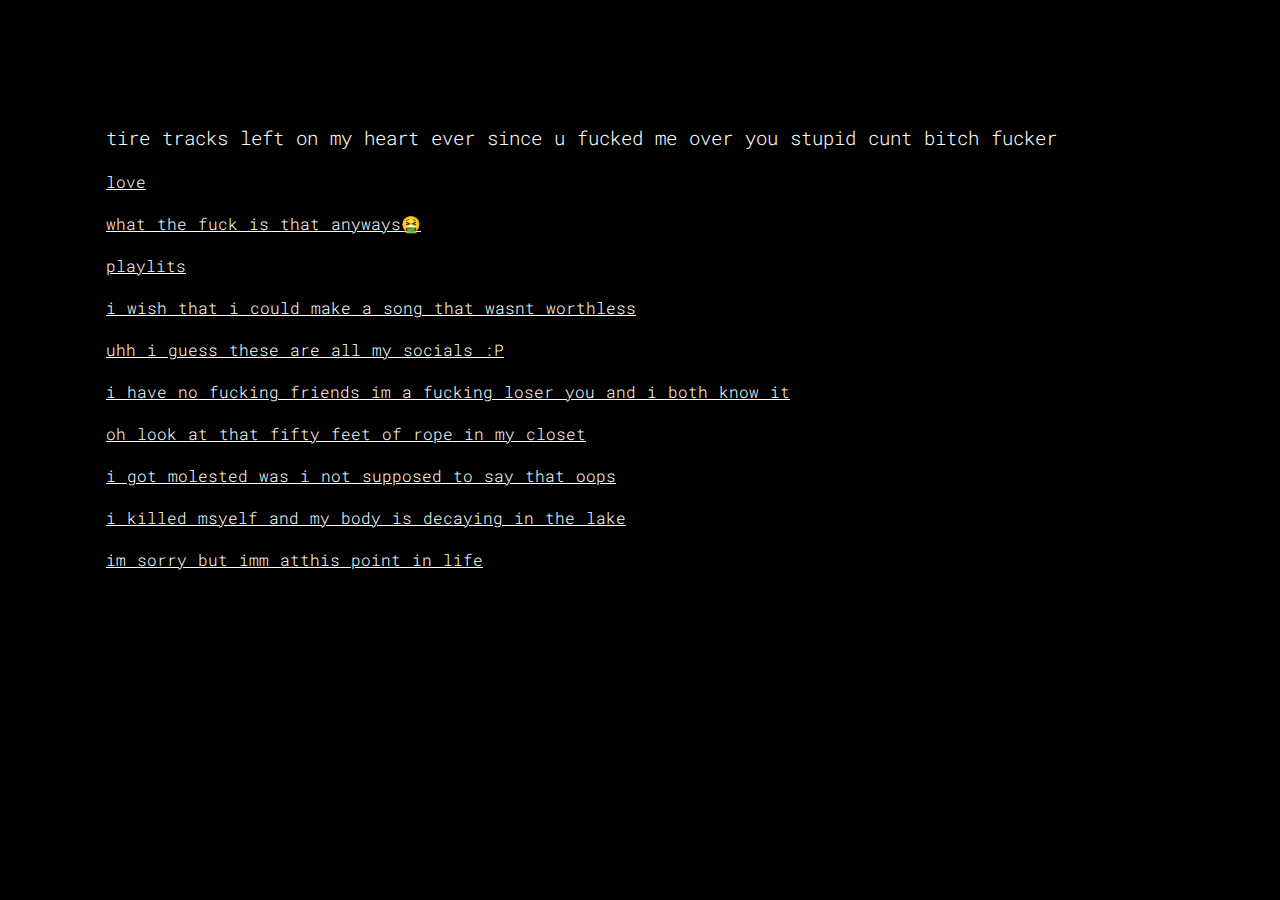
<file: index.html>
<!DOCTYPE html>
<html lang="en">
<head>
    <meta charset="UTF-8">
    <meta http-equiv="X-UA-Compatible" content="IE=edge">
    <meta name="viewport" content="width=device-width, initial-scale=1.0">
    <title>y?</title>
    <link rel="stylesheet" href="css/98.css">
    <link rel="stylesheet" href="css/root.css">
    <link rel="stylesheet" href="https://cdnjs.cloudflare.com/ajax/libs/font-awesome/6.0.0-beta3/css/all.min.css">
    <meta content="#8B0000" data-react-helmet="true" name="theme-color"/>
    <meta name="twitter:card" content="summary_large_image">
</head>
<body>
    <div class="beg">
        <h3>tire tracks left on my heart ever since u fucked me over you stupid cunt bitch fucker</h3>
        <a href="1.html">love</a>
        <a href="3.html">what the fuck is that anyways🤮 </a>
        <a href="2.html">playlits</a>
        <a href="4.html">i wish that i could make a song that wasnt worthless</a>
        <a href="5.html">uhh i guess these are all my socials :P</a>
        <a href="6.html">i have no fucking friends im a fucking loser you and i both know it</a>
        <a href="7.html">oh look at that fifty feet of rope in my closet</a>
        <a href="8.html">i got molested was i not supposed to say that oops</a>
        <a href="9.html">i killed msyelf and my body is decaying in the lake</a>
        <a href="10.html">im sorry but imm atthis point in life</a>
    </div>
</body>
</html>
</file>
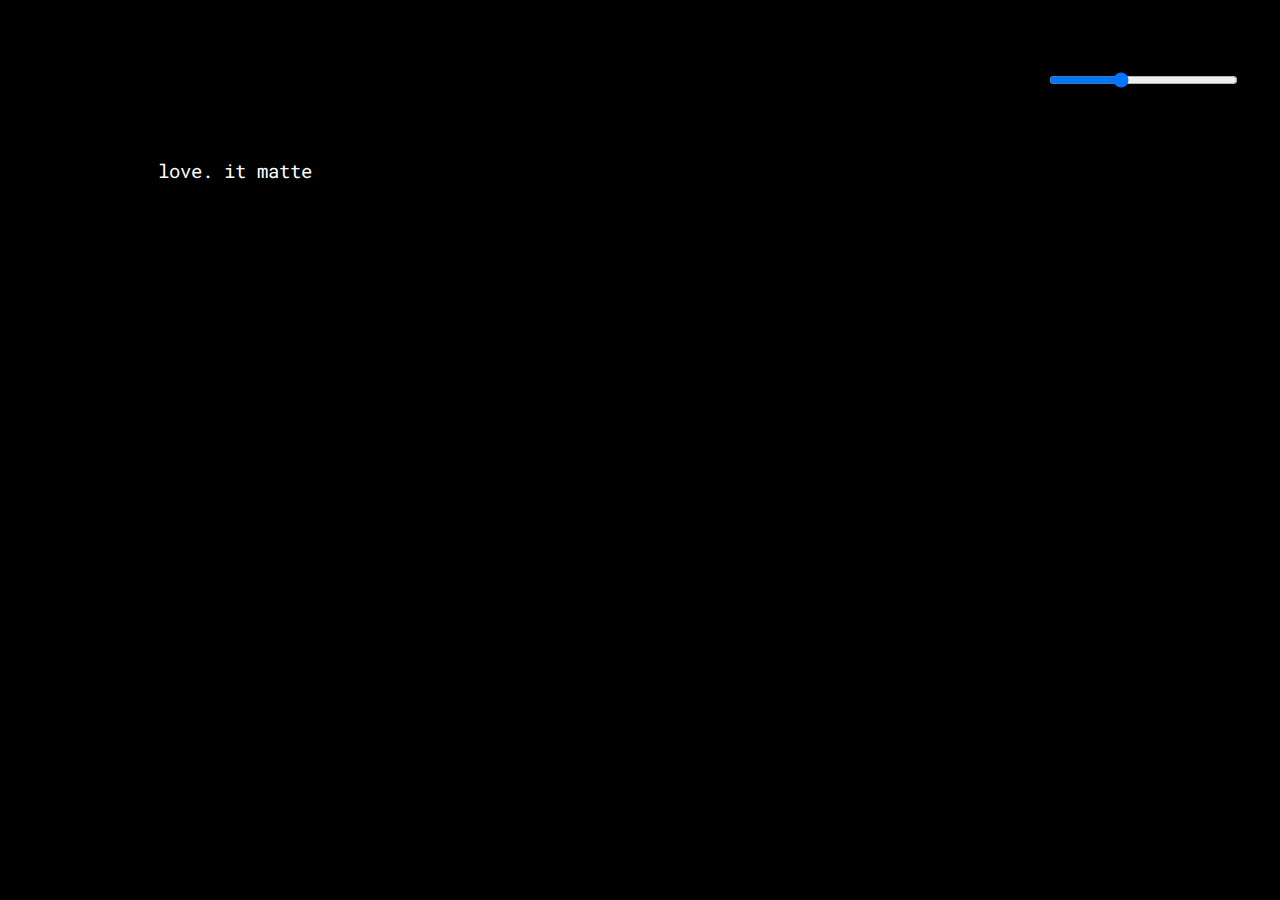
<file: 1.html>
<!DOCTYPE html>
<html lang="en">
<head>
    <meta charset="UTF-8">
    <meta http-equiv="X-UA-Compatible" content="IE=edge">
    <meta name="viewport" content="width=device-width, initial-scale=1.0">
    <title>...</title>
    <link rel="stylesheet" href="css/99.css">
    <link rel="stylesheet" href="css/root.css">
    <link rel="stylesheet" href="https://cdnjs.cloudflare.com/ajax/libs/font-awesome/6.0.0-beta3/css/all.min.css">
    <meta content="#8B0000" data-react-helmet="true" name="theme-color"/>
    <meta name="twitter:card" content="summary_large_image">
</head>
    <body>
        <article onclick="showFullText()">
            <div id="entireText" style="display: none;">
                love. it matters a lot to me, but i wonder what does it mean to other people. i wonder if it really matters to them. 
                THEM in this sense is pointing towards one person, the person i admired so much, the person who changed who i am as a person. 
                i s=till think about him even after he rejected me 3 times, notin some sense where he just said he didnt like me... what if he did, 
                i mean i could've been a chance that he cared about me. i wonder why am i like this... love takes a toll on me, when i fall in love 
                i deeply flal in love, to the epoint hwere im obessive and attached to people. it's something i need to work on. but with this guy, 
                m#$%#!@@#made me happy, i somehow fell in love w him, but i dont have a reason why i did, or even how it happened. he didnt pay any type of 
                attention to me, i just admired him from afar,, and i guess that was icky to him. it seems like it was... i hope it wasnt. i still think about him, 
                its been a while i had a crush, i had a crush since august. thats my birth month :D. it just never got this bad, i got freaking bad this year. 
                the way i would admire everything about him. i even started l;istening to his msuic in hopes he would fall for me. its whatever, 
                he has commiment issues mayeb thats the problem. or he just doesnt want to seem like a pedophile. 4 years isnt bad. hes turning 20 this year. 
                thats pretty old but... its ok, i didnt want to pay attention and focus on his age. i focused mainly upon him,... i wish he saw the way i loved on him lol.
                it sucks, i wrote him so many <a href="etc/letters.html">paragraphs</a> :c i wish he gave me a chance. I really do but guess what, its okay. i juist cant fall in love w someone else. 
                i truly felt love for thje first time, but who really cares lol. for some reason, whedn i speak about him and describe him i just get so soft, i just... cant descrie him.
            </div>
            <div id="typingContainer">
                <div id="typingText" class="typing-animation"></div>
            </div>
            <div class="volume-control">
                <input type="range" min="0" max="1" step="0.1" value="0.3" onchange="changeVolume(this.value)">
            </div>
        </article>
        <audio id="backgroundMusic" src="media/pt.mp3" preload="auto" volume="0.6"loop></audio>
        <script>
            function showFullText() {
            document.getElementById("typingText").textContent = document.getElementById("typingText").textContent;
        }
            var text = document.getElementById("entireText").textContent.trim();
            var typingSpeed = 50;
    
            var charIndex = 0;
            var typingInterval = setInterval(function() {
                document.getElementById("typingText").textContent += text[charIndex++];
                document.getElementById("backgroundMusic").play(); 
                if (charIndex >= text.length) {
                    clearInterval(typingInterval);
                }
            }, typingSpeed);

            function showFullText() {
            clearInterval(typingInterval); 
            document.getElementById("typingText").textContent = text; 
        }
        
        function changeVolume(volume) {
            document.getElementById("backgroundMusic").volume = volume;
        }
        </script>
    </body>
</html>
</file>
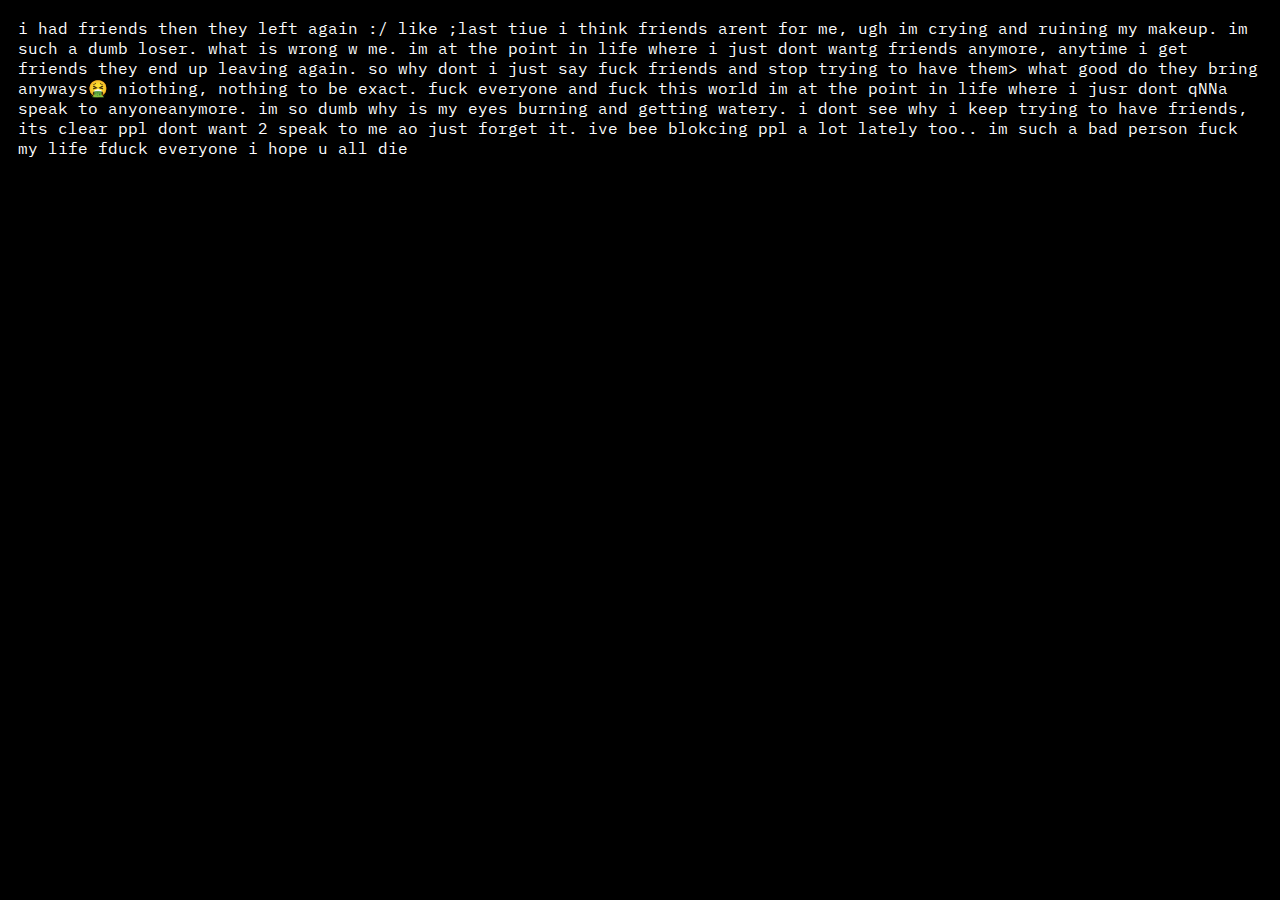
<file: 10.html>
<!DOCTYPE html>
<html lang="en">
<head>
    <meta charset="UTF-8">
    <meta http-equiv="X-UA-Compatible" content="IE=edge">
    <meta name="viewport" content="width=device-width, initial-scale=1.0">
    <title>sad</title>
    <link rel="stylesheet" href="css/97.css">
    <link rel="stylesheet" href="css/root.css">
    <link rel="stylesheet" href="https://cdnjs.cloudflare.com/ajax/libs/font-awesome/6.0.0-beta3/css/all.min.css">
    <meta content="#8B0000" data-react-helmet="true" name="theme-color"/>
    <meta name="twitter:card" content="summary_large_image">
</head>
<body>
    <article>
        i had friends then they left again :/ like ;last tiue i think friends arent for me, ugh
        im crying and ruining my makeup. im such a dumb loser. what is wrong w me.
        im at the point in life where i just dont wantg friends anymore, anytime i get friends
        they end up leaving again. so why dont i just say fuck friends and stop trying to have them> 
        what good do they bring anyways🤮 niothing, nothing to be exact. fuck everyone and fuck this world
        im at the point in life where i jusr dont qNNa speak to anyoneanymore. im so dumb why is my eyes burning and getting
        watery. i dont see why i keep trying to have friends, its clear ppl dont want 2 speak to me 
        ao just forget it. ive bee blokcing ppl a lot lately too.. im such a bad person
        fuck my life fduck everyone i hope u all die
    </article>
</body>
</html>
</file>
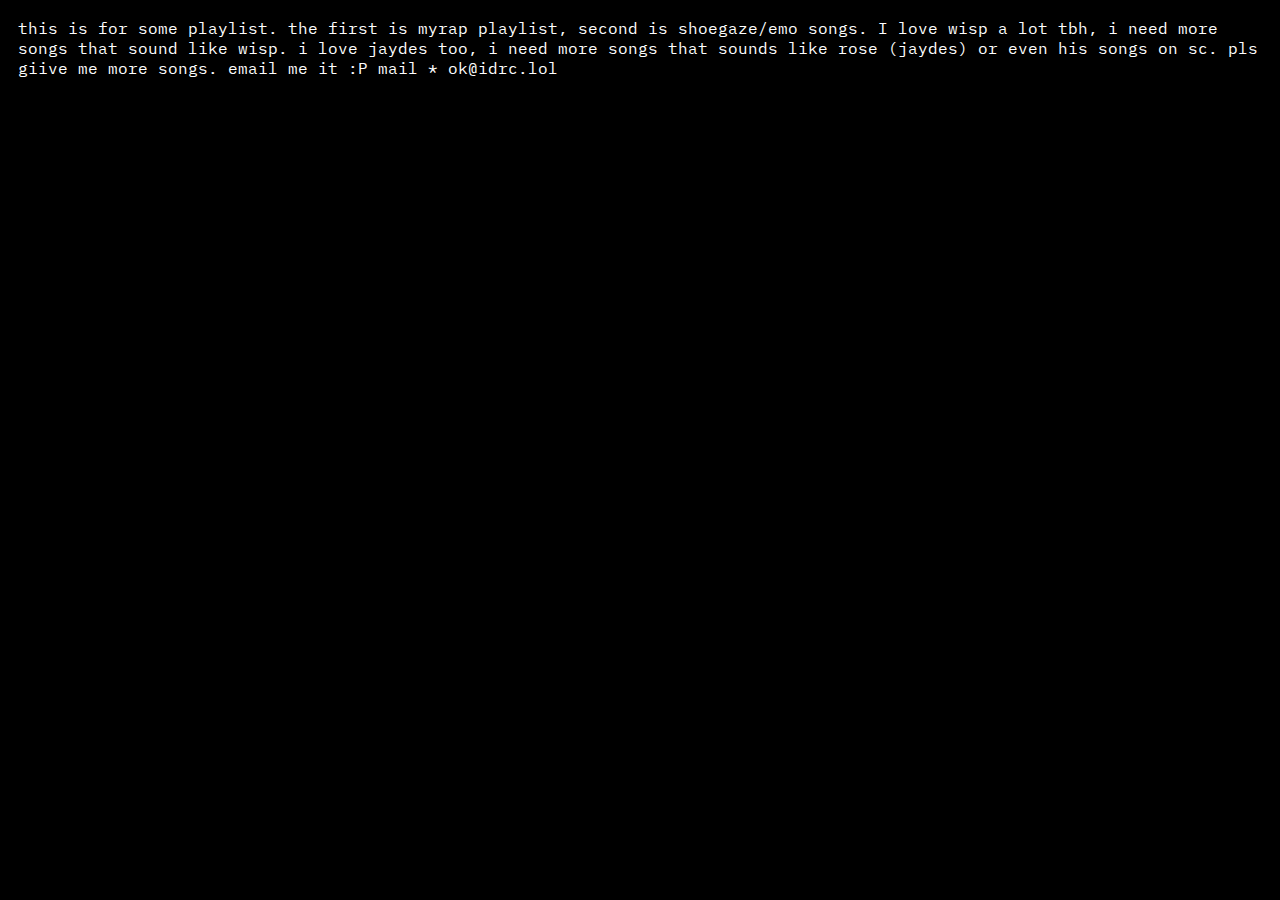
<file: 2.html>
<!DOCTYPE html>
<html lang="en">
<head>
    <meta charset="UTF-8">
    <meta http-equiv="X-UA-Compatible" content="IE=edge">
    <meta name="viewport" content="width=device-width, initial-scale=1.0">
    <title>rawr</title>
    <link rel="stylesheet" href="css/97.css">
    <link rel="stylesheet" href="css/root.css">
    <link rel="stylesheet" href="https://cdnjs.cloudflare.com/ajax/libs/font-awesome/6.0.0-beta3/css/all.min.css">
    <meta content="#8B0000" data-react-helmet="true" name="theme-color"/>
    <meta name="twitter:card" content="summary_large_image">
</head>
<body>
    <article>
        this is for some playlist.
        the first is myrap playlist, 
        second is shoegaze/emo songs.
        I love wisp a lot tbh, i need more songs
        that sound like wisp. i love jaydes too, i need more songs
        that sounds like rose (jaydes) or even his songs on sc.
        pls giive me more songs. email me it :P mail * ok@idrc.lol
    </article>
    <iframe style="border-radius:12px" src="https://open.spotify.com/embed/playlist/1emnTPSq2euMZiefAb2Hzz?utm_source=generator" width="40%" height="152" frameBorder="0" allowfullscreen="" allow="autoplay; clipboard-write; encrypted-media; fullscreen; picture-in-picture" loading="lazy"></iframe>
    <iframe style="border-radius:12px" src="https://open.spotify.com/embed/playlist/6VFEyHaqlV616XSpixwF0z?utm_source=generator" width="40%" height="152" frameBorder="0" allowfullscreen="" allow="autoplay; clipboard-write; encrypted-media; fullscreen; picture-in-picture" loading="lazy"></iframe>
</html>
</file>
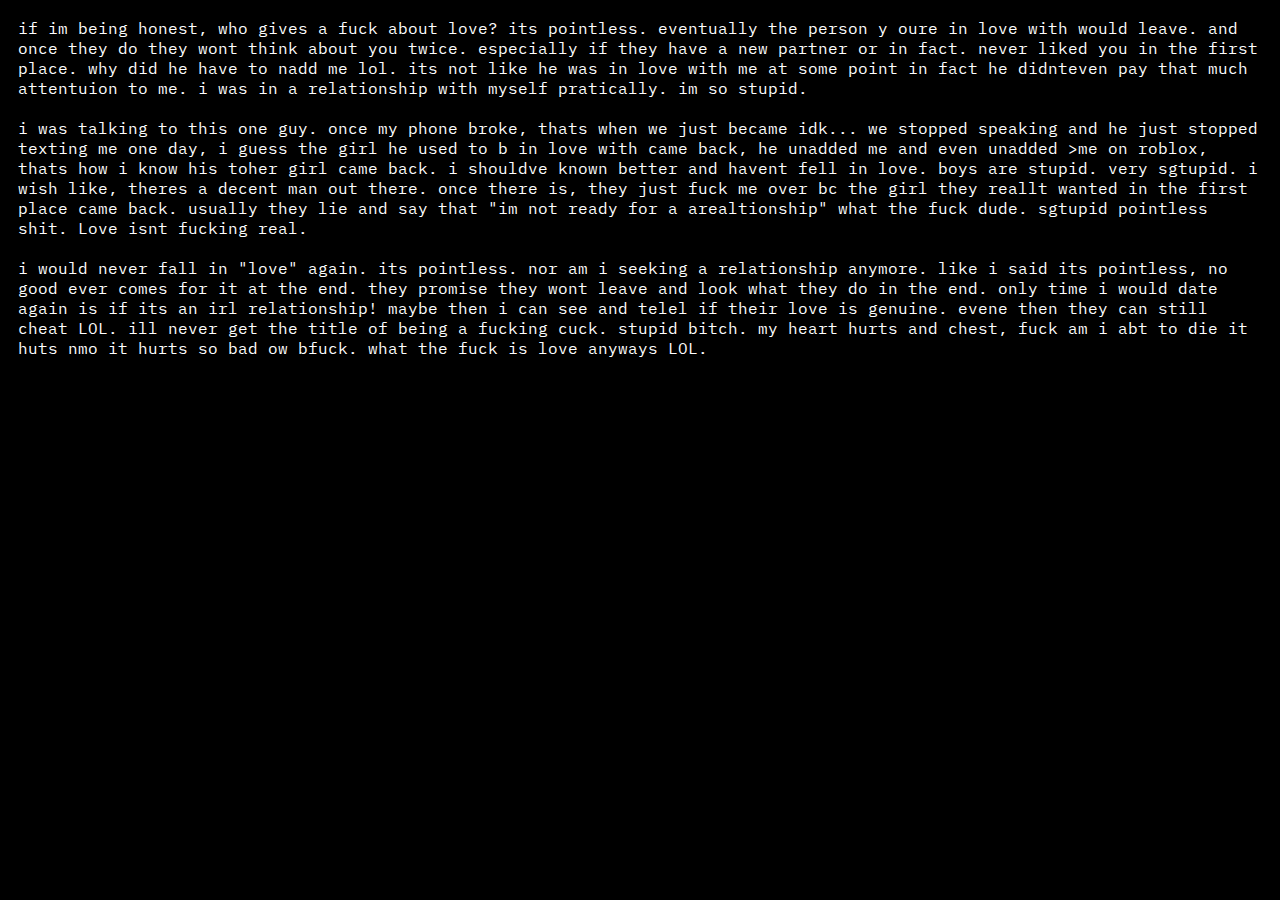
<file: 3.html>
<!DOCTYPE html>
<html lang="en">
<head>
    <meta charset="UTF-8">
    <meta http-equiv="X-UA-Compatible" content="IE=edge">
    <meta name="viewport" content="width=device-width, initial-scale=1.0">
    <title>what the fuck is that anyways</title>
    <link rel="stylesheet" href="css/97.css">
    <link rel="stylesheet" href="css/root.css">
    <link rel="stylesheet" href="https://cdnjs.cloudflare.com/ajax/libs/font-awesome/6.0.0-beta3/css/all.min.css">
    <meta content="#8B0000" data-react-helmet="true" name="theme-color"/>
    <meta name="twitter:card" content="summary_large_image">
</head>
<body>
    <article>
        if im being honest, who gives a fuck about love?
        its pointless. eventually the person y oure in love with would leave.
        and once they do they wont think about you twice. especially
        if they have a new partner or in fact. never liked you in the first place.
        why did he have to nadd me lol. its not like he was in love with me at some point
        in fact he didnteven pay that much attentuion to me.
        i was in a relationship with myself pratically.
        im so stupid.
    </article>
    <article>
        i was talking to this one guy. once my phone broke, thats when we just became
        idk... we stopped speaking and he just stopped texting me one day, i guess
        the girl he used to b in love with came back, he unadded me and even unadded >me
        on roblox, thats how i know his toher girl came back.
        i shouldve known better and havent fell in love. boys are stupid.
        very sgtupid. i wish like, theres a decent man out there. once there is, they just fuck
        me over bc the girl they reallt wanted in the first place came back.
        usually they lie and say that "im not ready for a arealtionship"
        what the fuck dude. 
        sgtupid pointless shit. Love isnt fucking real.
    </article>

    <article>
        i would never fall in "love" again. its pointless.
        nor am i seeking a relationship anymore. like i said
        its pointless, no good ever comes for it at the end. they
        promise they wont leave and look what they do in the end. 
        only time i would date again is if its an irl relationship!
        maybe then i can see and telel if their love is genuine.
        evene then they can still cheat LOL. ill never get the title of being
        a fucking cuck. stupid bitch.
        my heart hurts and chest, fuck am i abt to die
        it huts nmo it hurts so bad ow bfuck. 
        what the fuck is love anyways LOL.
    </article>
</body>
</html>
</file>
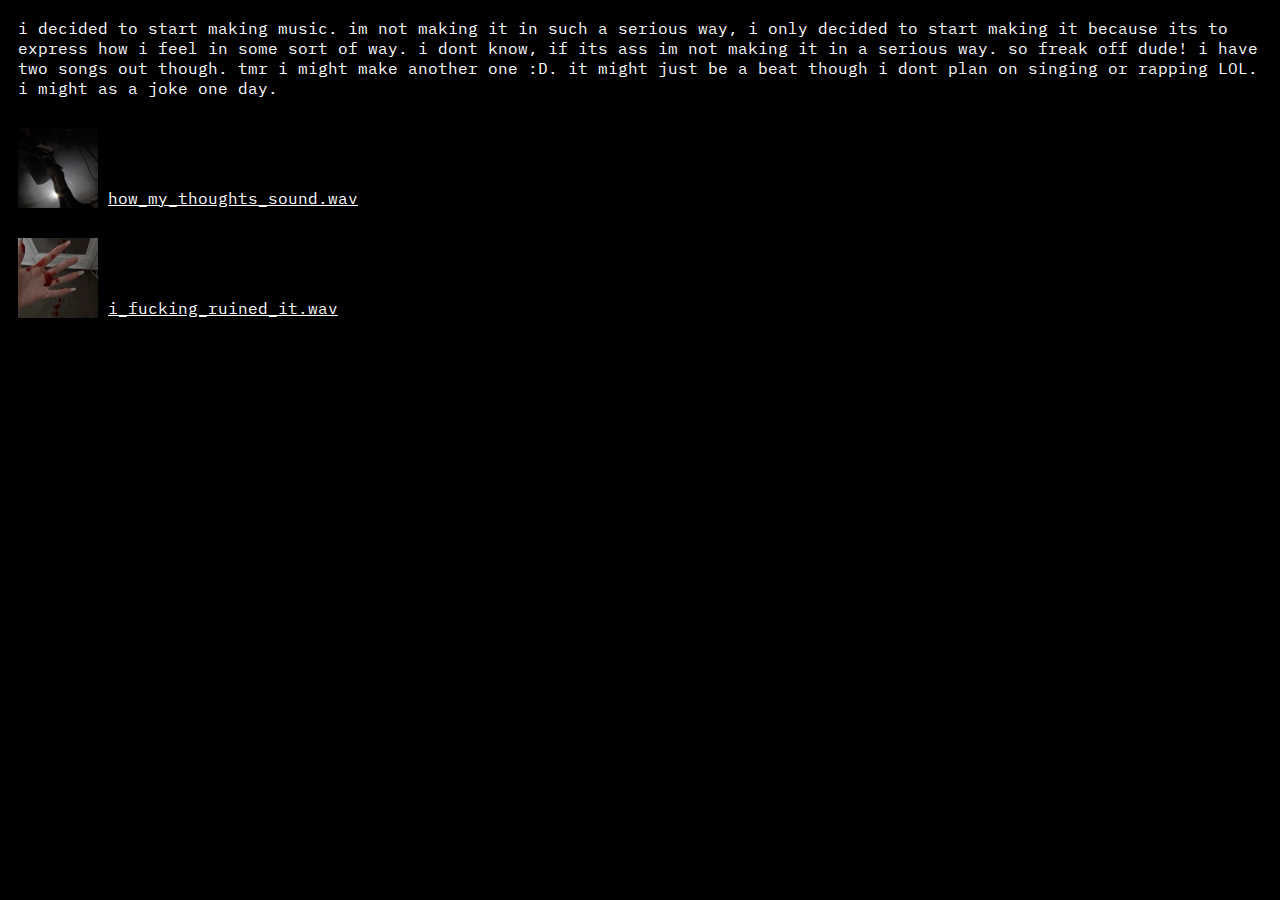
<file: 4.html>
<!DOCTYPE html>
<html lang="en">
<head>
    <meta charset="UTF-8">
    <meta http-equiv="X-UA-Compatible" content="IE=edge">
    <meta name="viewport" content="width=device-width, initial-scale=1.0">
    <title>music</title>
    <link rel="stylesheet" href="css/97.css">
    <link rel="stylesheet" href="css/root.css">
    <link rel="stylesheet" href="https://cdnjs.cloudflare.com/ajax/libs/font-awesome/6.0.0-beta3/css/all.min.css">
    <meta content="#8B0000" data-react-helmet="true" name="theme-color"/>
    <meta name="twitter:card" content="summary_large_image">
</head>
<body>
    <article>
        i decided to start making music. 
        im not making it in such a serious way, i only decided to start making
        it because its to express how i feel in some sort of way.
        i dont know, if its ass im not making it in a serious way. 
        so freak off dude! i have two songs out though. 
        tmr i might make another one :D. it might just be a beat though
        i dont plan on singing or rapping LOL. 
        i might as a joke one day.
    </article>
    <div class="container">
    <img src="images/c1.png">
    <a href="https://soundcloud.com/beforegoth/whatisthis?si=694be4d718f344b68454f75dc11cc738&utm_source=clipboard&utm_medium=text&utm_campaign=social_sharing">
        how_my_thoughts_sound.wav
    </a>
    </div>
    <div class="container">
        <img src="images/c2.png">
        <a href="https://soundcloud.com/beforegoth/fuck?si=38d284aed4a548e9ae04cb388f8d1b0d&utm_source=clipboard&utm_medium=text&utm_campaign=social_sharing">
            i_fucking_ruined_it.wav
        </a>
        </div>
</body>
</html>
</file>
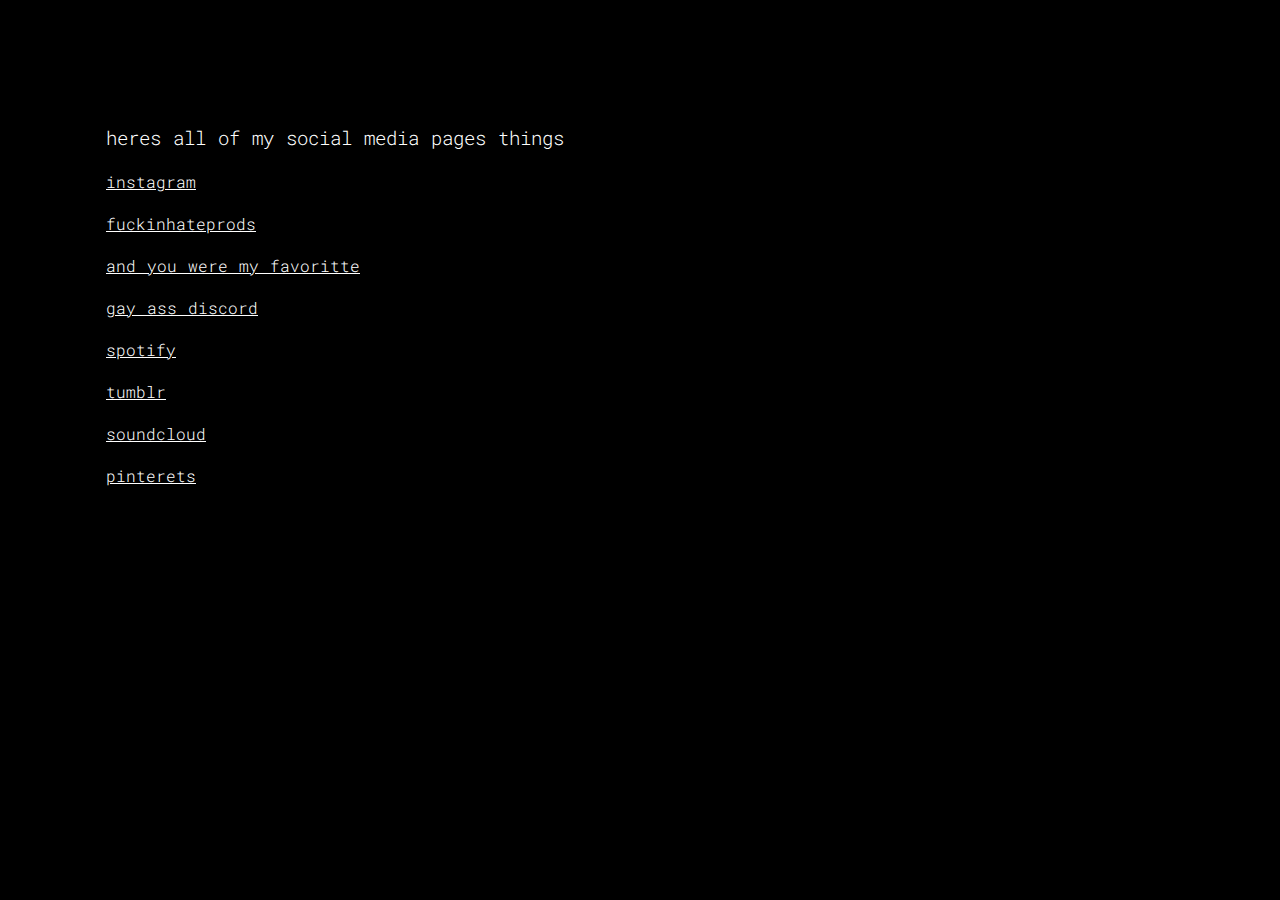
<file: 5.html>
<!DOCTYPE html>
<html lang="en">
<head>
    <meta charset="UTF-8">
    <meta http-equiv="X-UA-Compatible" content="IE=edge">
    <meta name="viewport" content="width=device-width, initial-scale=1.0">
    <title>socials</title>
    <link rel="stylesheet" href="css/98.css">
    <link rel="stylesheet" href="css/root.css">
    <link rel="stylesheet" href="https://cdnjs.cloudflare.com/ajax/libs/font-awesome/6.0.0-beta3/css/all.min.css">
    <meta content="#8B0000" data-react-helmet="true" name="theme-color"/>
    <meta name="twitter:card" content="summary_large_image">
</head>
<body>
    <div class="beg">
    <h3>heres all of my social media pages things</h3>
    <a href="https://www.instagram.com/hateprods/">instagram</a>
    <a href="https://www.instagram.com/fuckinhateprods/">fuckinhateprods</a>
    <a href="https://www.instagram.com/andyouweremyfavorite/">and you were my favoritte</a>
    <a href="https://discord.com/users/1234367752169459765">gay ass discord</a>
    <a href="https://open.spotify.com/user/jl004k0e0nh6233po7qlp1810?si=d70c96cf1c744a32">spotify</a>
    <a href="https://nuyai.tumblr.com/">tumblr</a>
    <a href="https://soundcloud.com/beforegoth">soundcloud</a>
    <a href="https://www.pinterest.com/hateprods/">pinterets</a>
</div>
</body>
</html>
</file>
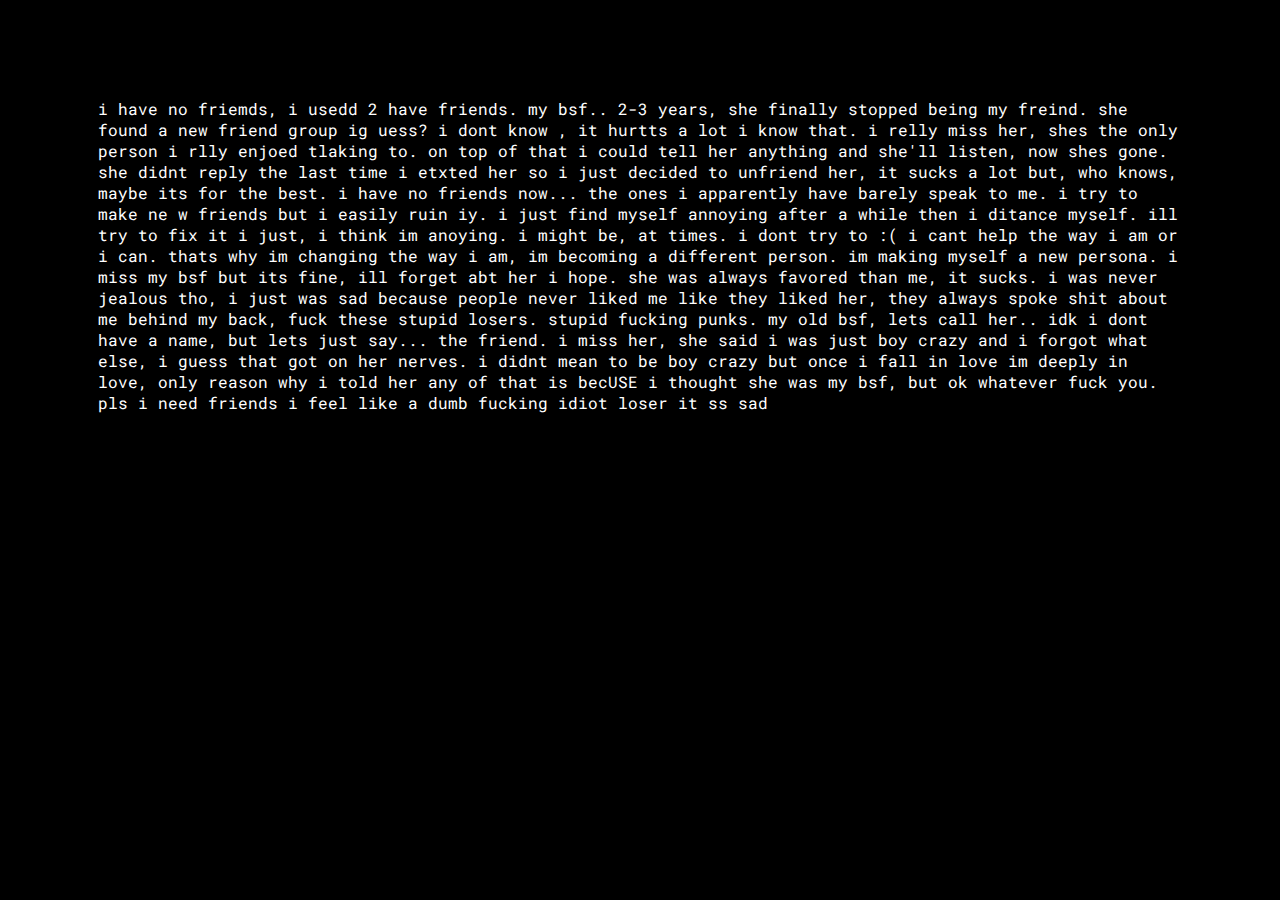
<file: 6.html>
<!DOCTYPE html>
<html lang="en">
<head>
    <meta charset="UTF-8">
    <meta http-equiv="X-UA-Compatible" content="IE=edge">
    <meta name="viewport" content="width=device-width, initial-scale=1.0">
    <title>sad</title>
    <link rel="stylesheet" href="css/98.css">
    <link rel="stylesheet" href="css/root.css">
    <link rel="stylesheet" href="https://cdnjs.cloudflare.com/ajax/libs/font-awesome/6.0.0-beta3/css/all.min.css">
    <meta content="#8B0000" data-react-helmet="true" name="theme-color"/>
    <meta name="twitter:card" content="summary_large_image">
</head>
<body>
    <article>
        i have  no friemds, i usedd 2 have friends. my bsf.. 2-3 years, she finally stopped being my freind. 
        she found a new friend group ig uess? i dont know , it hurtts a lot i know that. i relly miss her,
        shes the only person i rlly enjoed tlaking to. on top of that i could tell her anything and she'll listen, now shes gone. she didnt
        reply the last time i etxted her so i just decided to unfriend her, it sucks a lot but, who knows, maybe its for the best. i have no friends now... the ones
        i apparently have barely speak to me. i try to make ne w friends but i easily ruin iy. i just find myself annoying after a while then i ditance myself. ill try to fix it
        i just, i think im anoying. i might be, at times. 
        i dont try to :( i cant help the way i am
        or i can. thats why im changing the way i am, im becoming  a different person.
        im making myself a new persona. i miss my bsf but its fine, ill forget abt her i hope.
        she was always favored than me, it sucks. i was never jealous tho, i just was sad because people never liked me 
        like they liked her, they always spoke shit about me behind my back, fuck these stupid losers. stupid fucking punks.
        my old bsf, lets call her.. idk i dont have a name, but lets just say... the friend.
        i miss her, she said i was just boy crazy and i forgot what else, i guess that got on her nerves.
        i didnt mean to be boy crazy but once i fall in love im deeply in  love, only reason why i told her any of that is becUSE 
        i thought she was my bsf, but ok whatever fuck you.
        pls i need friends i feel like a dumb fucking idiot loser it ss sad
    </article>
</body>
</html>
</file>
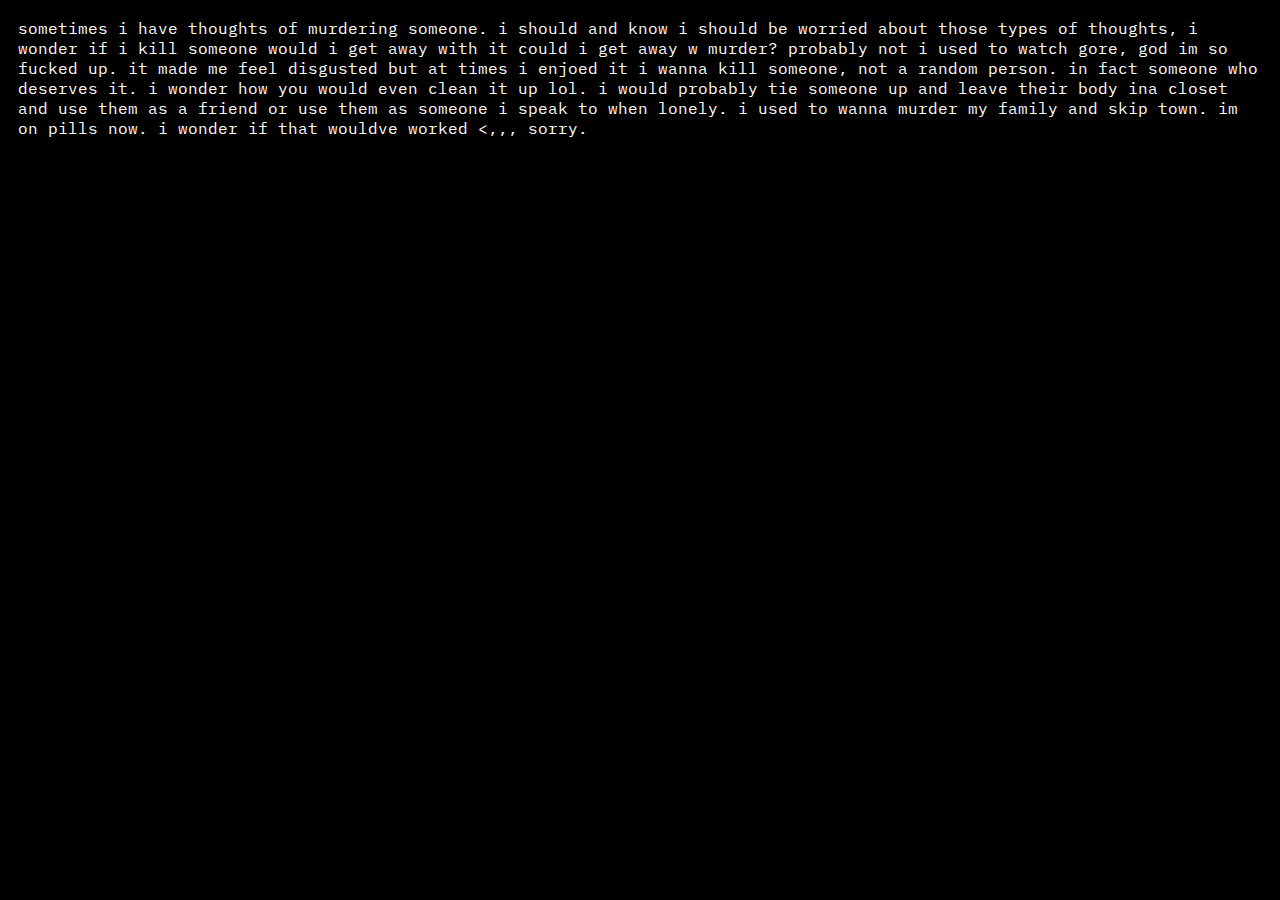
<file: 7.html>
<!DOCTYPE html>
<html lang="en">
<head>
    <meta charset="UTF-8">
    <meta http-equiv="X-UA-Compatible" content="IE=edge">
    <meta name="viewport" content="width=device-width, initial-scale=1.0">
    <title>sad</title>
    <link rel="stylesheet" href="css/97.css">
    <link rel="stylesheet" href="css/root.css">
    <link rel="stylesheet" href="https://cdnjs.cloudflare.com/ajax/libs/font-awesome/6.0.0-beta3/css/all.min.css">
    <meta content="#8B0000" data-react-helmet="true" name="theme-color"/>
    <meta name="twitter:card" content="summary_large_image">
</head>
<body>
    <article>
        sometimes i have thoughts of murdering someone. i should and
        know i should be worried about those types of thoughts,
        i wonder if i kill someone would i get away with it
        could i get away w murder? probably not
        i used to watch gore, god im so fucked up.
        it made me feel disgusted but at times i enjoed it
        i wanna kill someone, not a random person. in fact someone
        who deserves it. i wonder how you would even clean it up lol.
        i would probably tie someone up and leave their body ina  closet 
        and use them as a friend or use them as someone i speak to 
        when lonely. i used to wanna murder my family and skip town.
        im on pills now.
        i wonder if that wouldve worked <,,, sorry.
    </article>
</body>
</html>
</file>
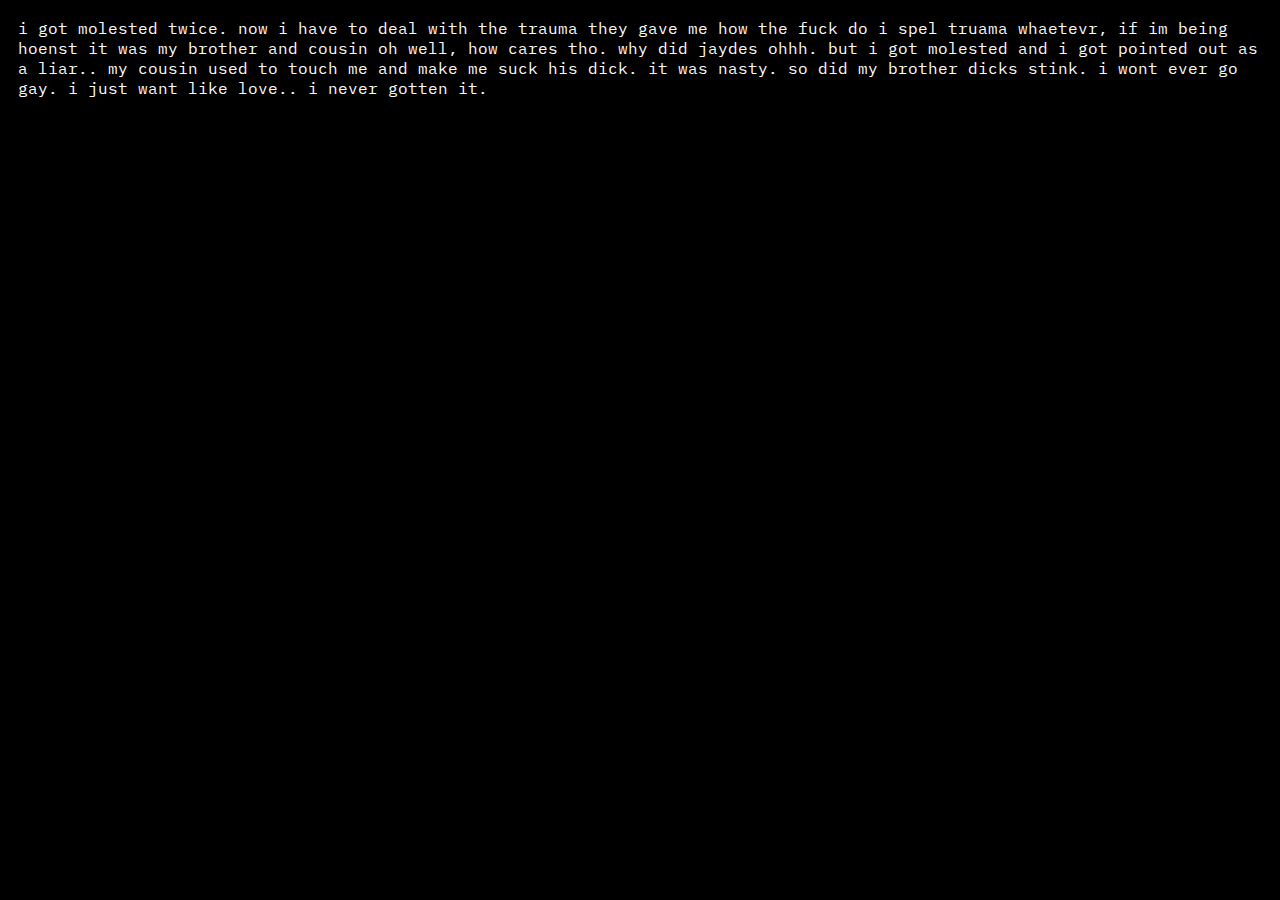
<file: 8.html>
<!DOCTYPE html>
<html lang="en">
<head>
    <meta charset="UTF-8">
    <meta http-equiv="X-UA-Compatible" content="IE=edge">
    <meta name="viewport" content="width=device-width, initial-scale=1.0">
    <title>sad</title>
    <link rel="stylesheet" href="css/97.css">
    <link rel="stylesheet" href="css/root.css">
    <link rel="stylesheet" href="https://cdnjs.cloudflare.com/ajax/libs/font-awesome/6.0.0-beta3/css/all.min.css">
    <meta content="#8B0000" data-react-helmet="true" name="theme-color"/>
    <meta name="twitter:card" content="summary_large_image">
</head>
<body>
    <article>
        i got molested twice. now i have to deal with the
        trauma they gave me how the fuck do i spel truama 
        whaetevr, if im being hoenst it was my brother and cousin
        oh well, how cares tho. why did jaydes ohhh. but i got molested
        and i got pointed out as a liar.. my cousin used to touch
        me and make me suck his dick. it was nasty. so did my brother
        dicks stink. i wont ever go gay. i just want like love.. i never gotten it.
    </article>
</body>
</html>
</file>
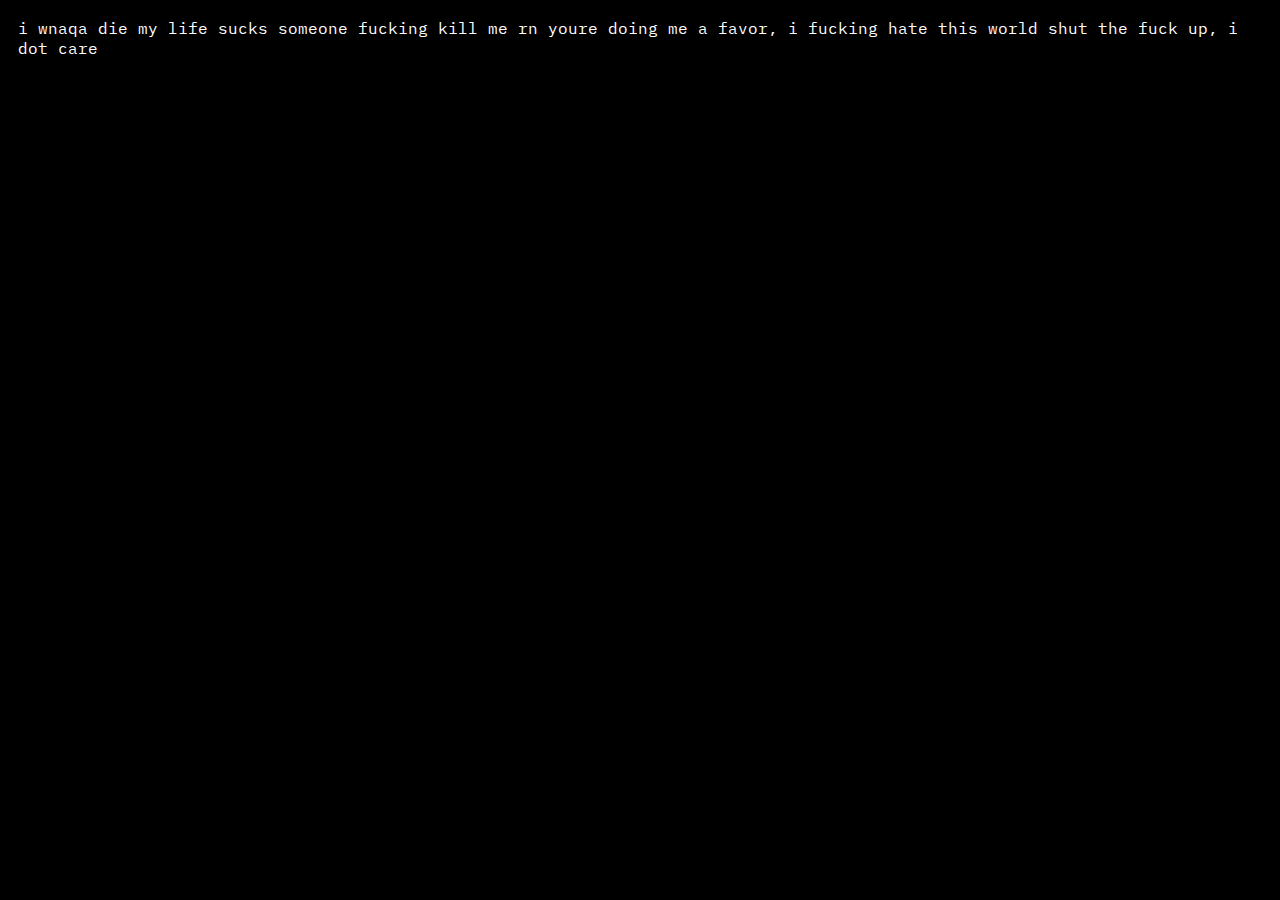
<file: 9.html>
<!DOCTYPE html>
<html lang="en">
<head>
    <meta charset="UTF-8">
    <meta http-equiv="X-UA-Compatible" content="IE=edge">
    <meta name="viewport" content="width=device-width, initial-scale=1.0">
    <title>sad</title>
    <link rel="stylesheet" href="css/97.css">
    <link rel="stylesheet" href="css/root.css">
    <link rel="stylesheet" href="https://cdnjs.cloudflare.com/ajax/libs/font-awesome/6.0.0-beta3/css/all.min.css">
    <meta content="#8B0000" data-react-helmet="true" name="theme-color"/>
    <meta name="twitter:card" content="summary_large_image">
</head>
<body>
    <article>
        i wnaqa die my life sucks someone fucking kill me rn youre doing me a favor, i fucking hate this world shut the fuck up, i dot care
    </article>
</body>
</html>
</file>
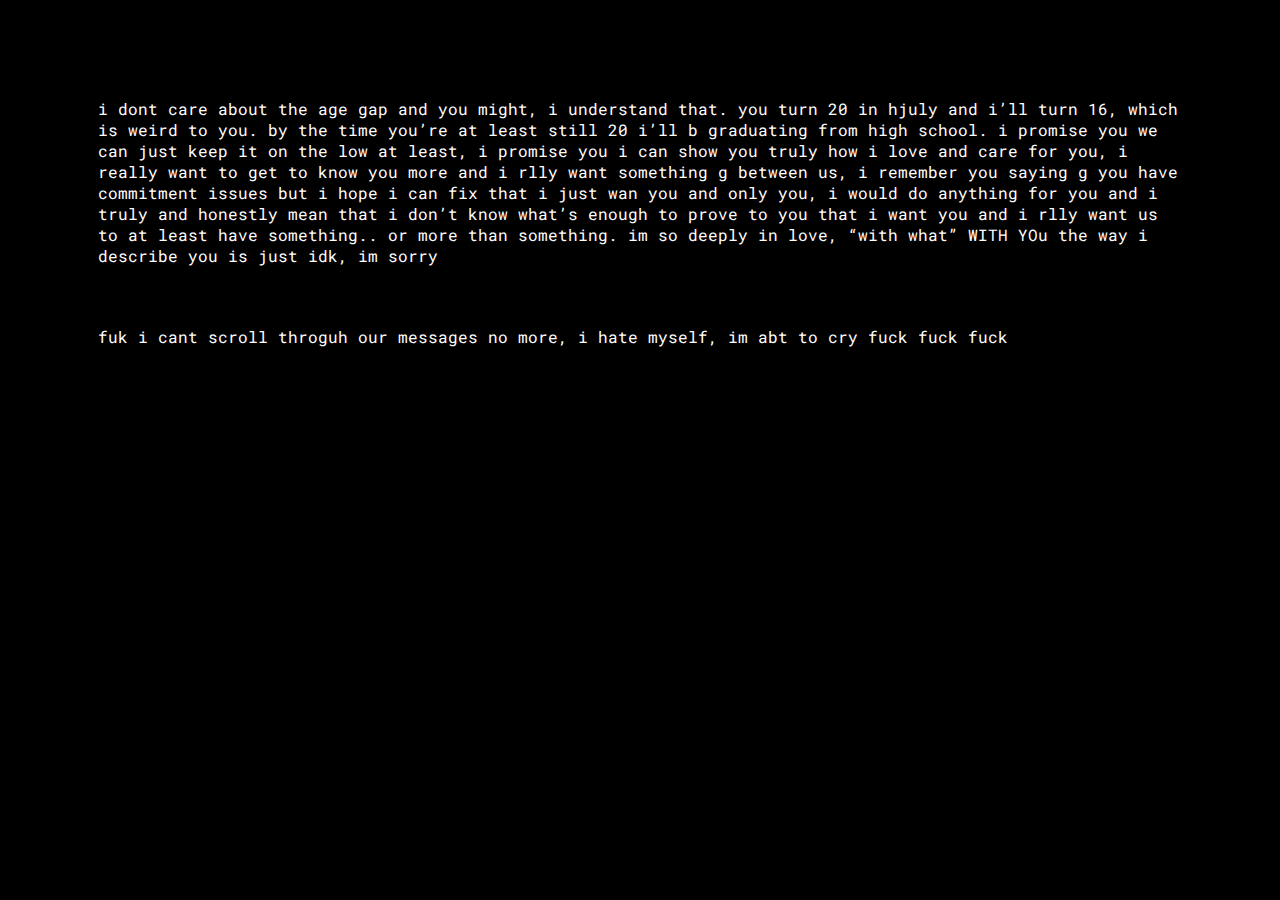
<file: etc/letters.html>
<!DOCTYPE html>
<html lang="en">
<head>
    <meta charset="UTF-8">
    <meta http-equiv="X-UA-Compatible" content="IE=edge">
    <meta name="viewport" content="width=device-width, initial-scale=1.0">
    <title>letters ive burned</title>
    <link rel="stylesheet" href="/css/99.css">
    <link rel="stylesheet" href="/css/root.css">
    <link rel="stylesheet" href="https://cdnjs.cloudflare.com/ajax/libs/font-awesome/6.0.0-beta3/css/all.min.css">
    <meta content="#8B0000" data-react-helmet="true" name="theme-color"/>
    <meta name="twitter:card" content="summary_large_image">
</head>
    <body>
        <article>
            i dont care about the age gap and you might, i understand that. you turn 20 in hjuly and i’ll turn 16, which is weird to you. by the time you’re at least still 20 i’ll b graduating from high school.
            i promise you we can just keep it on the low at least, i promise you i can show you truly how i love and care for you, i really want to get to know you more and i rlly want something g between us, i remember you saying g you have commitment issues
            but i hope i can fix that
            i just wan you and only you, i would do anything for you  and i truly and honestly mean that
            i don’t know what’s enough to prove to you that i want you and i rlly want us to at least have something.. or more than something. im so deeply in love, “with what” WITH YOu
            the way i describe you is just idk, im sorry
        </article>
        <article>fuk i cant scroll throguh our messages no more, i hate myself, im abt to cry fuck fuck fuck</article>
    </body>
</html>
</file>
<file: css/98.css>
* {
    font-family: var(--font2);
    background-color: var(--bg);
    box-sizing: border-box;
    color: white;
    padding: 30px;
    justify-content: center;
    align-items: center;
}

.beg h3 {
    margin-bottom: 0;
    font-weight: 300;
    padding: 8px;
    word-spacing: 1px;
}

.beg a {
    font-weight: 300;
    padding: 8px;
    word-spacing: 1px;
    display: block; 
    margin-top: 5px;;
}
</file>
<file: css/root.css>
@import url('https://fonts.googleapis.com/css2?family=Lato:ital,wght@0,100;0,300;0,400;0,700;0,900;1,100;1,300;1,400;1,700;1,900&display=swap');
@import url('https://fonts.googleapis.com/css2?family=Roboto+Mono:ital,wght@0,100..700;1,100..700&display=swap');

:root {
    --font1: 'Lato', sans-serif;
    --font2: 'Roboto Mono', monospace;
    --bg: black;
    --white: #ffffff;
    --off-white: #dedede;
    --grey: #a6a6a6;
}

.bg {
    color: black;
    color: var(--bg);
}

.white {
    color: #ffffff;
    color: var(--white);
}

.off-white {
    color: #dedede;
    color: var(--off-white);
}

.grey {
    color: #a6a6a6;
    color: var(--grey);
}

.font1 {
    font-family: 'Lato', sans-serif; 
}

.font2 {
    font-family: 'Roboto Mono', monospace;
    font-weight: 300;
    word-spacing: 1px;
}

::selection {
    background-color: var(--white); 
    color: black;
}

::-webkit-scrollbar {
    width: 4px; 
    height: 5px;
}

::-webkit-scrollbar-thumb {
    background: var(--white); 
}

::-webkit-scrollbar-thumb:hover {
    background: #ffffff;
}
</file>
<file: css/99.css>
* {
    font-family: var(--font2);
    background-color: var(--bg);
    box-sizing: border-box;
    color: white;
    padding: 30px;
    justify-content: center;
    align-items: center;
}

a {
    padding: 0%;
}

#typingContainer {
    overflow: auto;
}

.typing-animation {
    overflow: hidden;
    border-right: 3px solid #000;
    font-size: 1.2em;
    margin-bottom: 10px;
    display: inline-block; 
}

@keyframes typing {
    from {
        width: 0;
    }
    to {
        width: 100%;
    }
}

.volume-control {
    position: absolute;
    top: 10px; 
    right: 10px;
}
</file>
<file: css/97.css>
@import url('https://fonts.googleapis.com/css2?family=IBM+Plex+Mono:ital,wght@0,100;0,200;0,300;0,400;0,500;0,600;0,700;1,100;1,200;1,300;1,400;1,500;1,600;1,700&display=swap');

* {
  background-color: black;
  color: white;
  font-family: "IBM Plex Mono", monospace;
}

article {
    padding: 10px
}

.container {
    display: flex;
    align-items: center;
    padding: 10px;
}

.container img {
    width: 80px; 
    height: 80px;
    margin-top: 10px;
    margin-right: 10px; 
}

.container a {
    margin-top: 70px;
}
</file>
